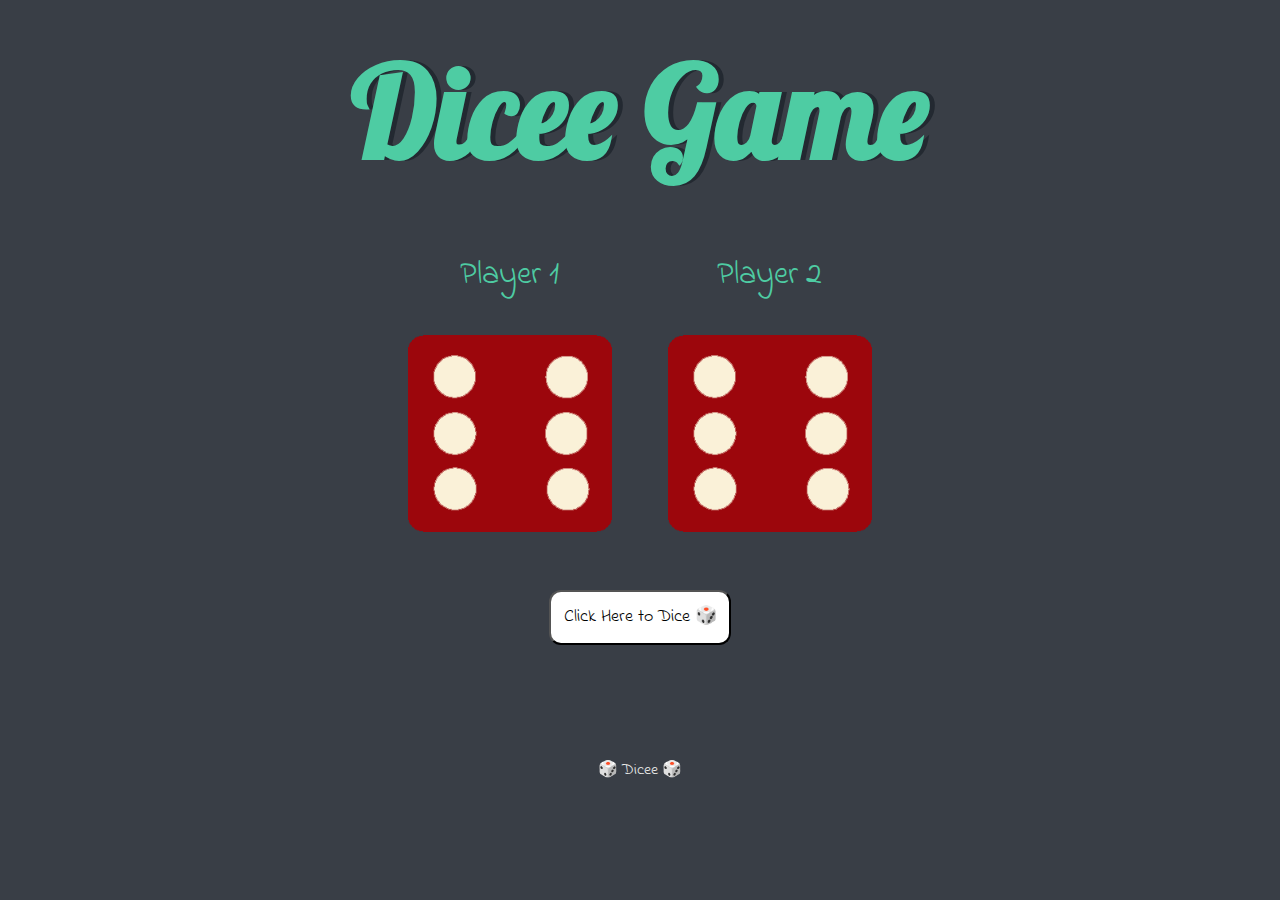
<file: index.html>
<!DOCTYPE html>
<html lang="en" dir="ltr">
  <head>
    <meta charset="utf-8" />
    <title>Dicee</title>
    <link rel="stylesheet" href="styles.css" />
    <link
      href="https://fonts.googleapis.com/css?family=Indie+Flower|Lobster"
      rel="stylesheet"
    />
  </head>
  <body>
    <div class="container">
      <h1>Dicee Game</h1>

      <div class="dice">
        <p>Player 1</p>
        <img class="img1" src="images/dice6.png" />
      </div>

      <div class="dice">
        <p>Player 2</p>
        <img class="img2" src="images/dice6.png" />
      </div>
    </div>
    <button type="button" class="btn">Click Here to Dice 🎲</button>

    <script src="index.js" type="text/javascript" charset="utf-8"></script>
  </body>

  <footer>🎲 Dicee 🎲</footer>
</html>
</file>
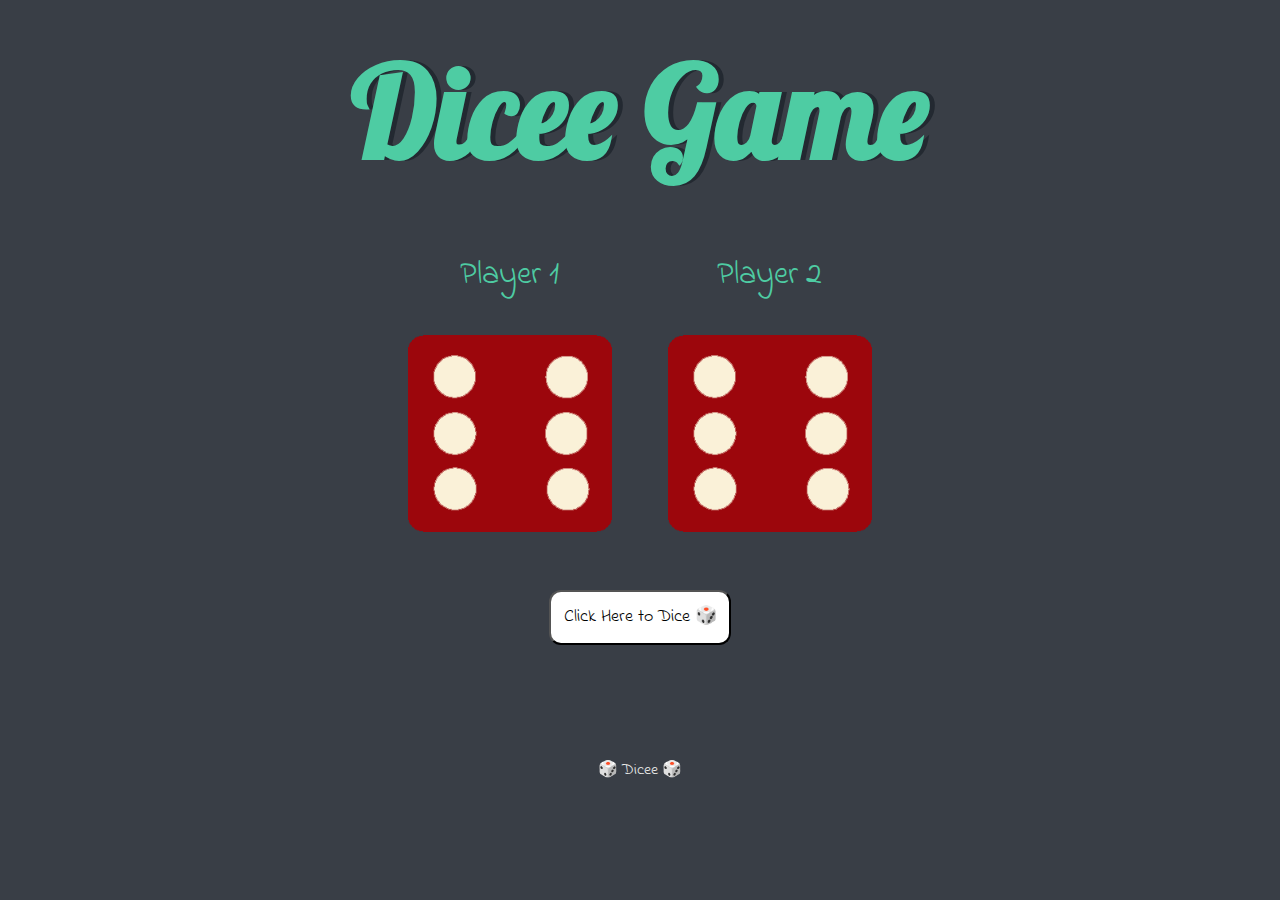
<file: dicee.html>
<!DOCTYPE html>
<html lang="en" dir="ltr">
  <head>
    <meta charset="utf-8" />
    <title>Dicee</title>
    <link rel="stylesheet" href="styles.css" />
    <link
      href="https://fonts.googleapis.com/css?family=Indie+Flower|Lobster"
      rel="stylesheet"
    />
  </head>
  <body>
    <div class="container">
      <h1>Dicee Game</h1>

      <div class="dice">
        <p>Player 1</p>
        <img class="img1" src="images/dice6.png" />
      </div>

      <div class="dice">
        <p>Player 2</p>
        <img class="img2" src="images/dice6.png" />
      </div>
    </div>
    <button type="button" class="btn">Click Here to Dice 🎲</button>

    <script src="index.js" charset="utf-8"></script>
  </body>

  <footer>🎲 Dicee 🎲</footer>
</html>
</file>
<file: styles.css>
.container {
  width: 70%;
  margin: auto;
  text-align: center;
}

.dice {
  text-align: center;
  display: inline-block;
}

.btn {
  background-color: white;
  font-size: large;
  font-family: "Indie Flower", cursive;
  padding: 1%;
  margin: 50px 0;
  transition-duration: 0.4s;
  cursor: pointer;
  border-radius: 12px;
}
.btn:hover {
  background-color: #4ecca3;
  color: white;
}

body {
  background-color: #393e46;
  text-align: center;
}

h1 {
  margin: 30px;
  font-family: "Lobster", cursive;
  text-shadow: 5px 0 #232931;
  font-size: 8rem;
  color: #4ecca3;
}

p {
  font-size: 2rem;
  color: #4ecca3;
  font-family: "Indie Flower", cursive;
}

img {
  width: 80%;
}

footer {
  margin-top: 5%;
  color: #eeeeee;
  text-align: center;
  font-family: "Indie Flower", cursive;
}
</file>
